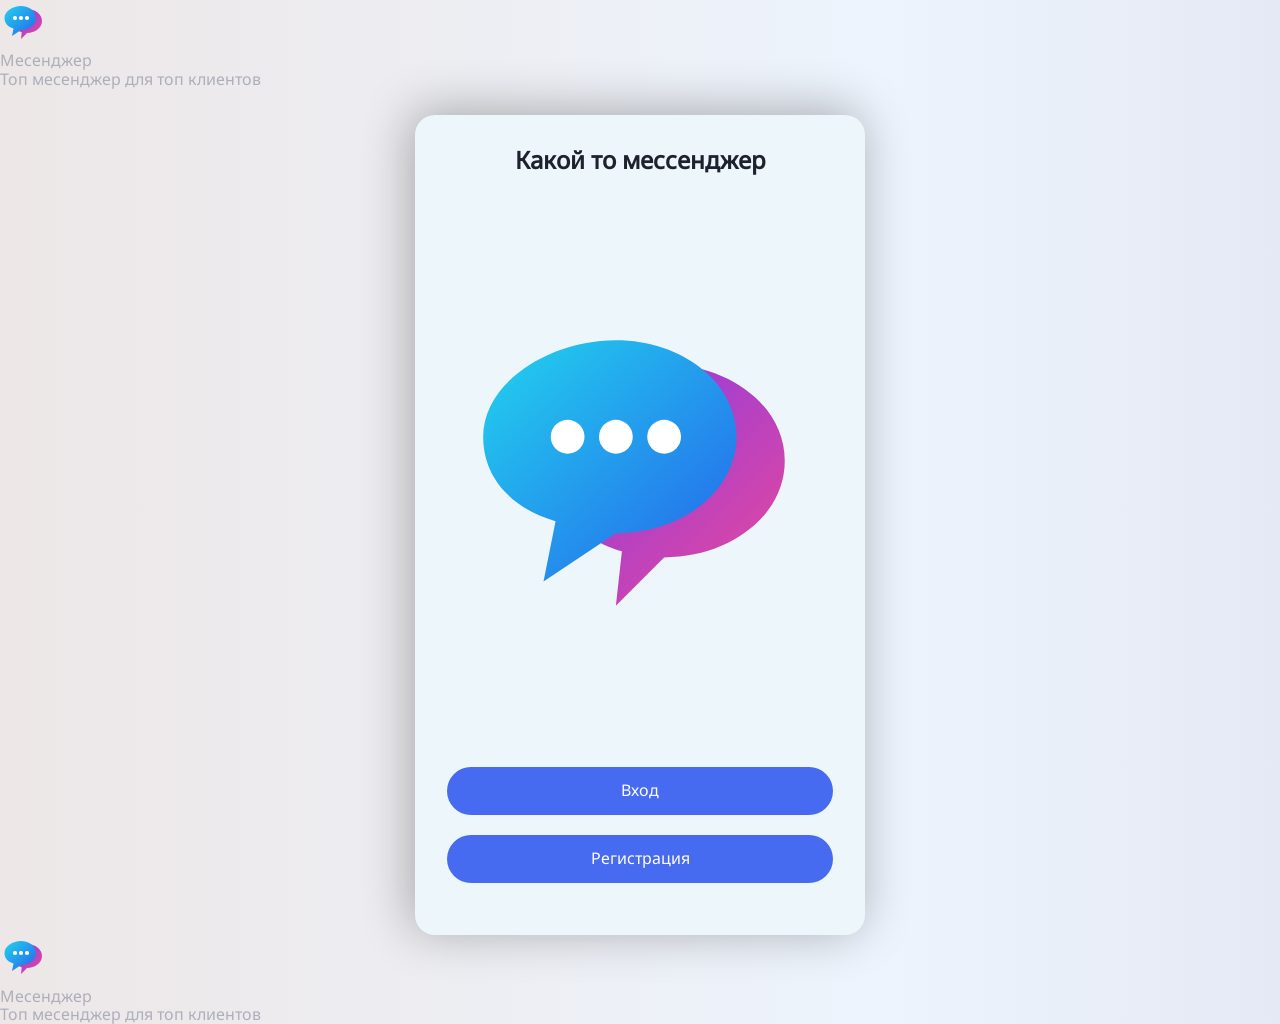
<file: Client/index.html>
<!DOCTYPE html>
<html lang="en">

<head>
  <meta charset="UTF-8">
  <meta name="viewport" content="width=device-width, initial-scale=1.0">
  <title>messager-reg</title>
  <link rel="stylesheet" href="Styles/styles.css">
  <script type="module" src="./scripts/script.js"></script>
</head>

<body>
  <header class="header">
    <div class="container">
      <div class="header__wrapper">
        <a class="header__logo" href="#">
          <svg class="header__image" width="48" height="48" aria-hidden="true">
            <use xlink:href="images/sprite.svg#icon-logo"></use>
          </svg>
          <p>Месенджер</p>
        </a>
        <div class="header__rating">
          <div class="header__text">
            <span class="header__desc">Топ месенджер для топ клиентов</span>
          </div>
        </div>
      </div>
    </div>
  </header>
  <main>
    <section class="welcome-page">
      <h1 class="visually-hidden" aria-hidden="false">Регистрация&nbsp;&mdash; мессенджера</h1>
      <div class="container">

        <!-- стартовая карточка -->
        <div class="wrapper-owner no-user">
          <div class="card wrapper-start">
            <form class="registration-form" action="#" method="POST">
              <h2 class="registration-form__name">Какой то мессенджер</h2>
              <div class="registration-form__wrapper">
                <img class="no-user" src="images/logo.svg" alt="" width="500">
              </div>
              <div class="wrapper-container">
                <button class="registration-form__btn btn registration-form__btn--login" type="button">Вход</button>
                <button class="registration-form__btn btn registration-form__btn--reg"
                  type="button">Регистрация</button>
              </div>
            </form>
          </div>

          <!-- карта логина -->
          <div class="card wrapper-login">
            <div class="card__double">
              <form class="registration-form submit-login" action="#" method="POST">
                <h2 class="registration-form__name">Вход</h2>
                <div class="registration-form__wrapper registration-form__wrapper--login">
                  <div class="registration-form__inner registration-form__inner--row">
                    <div class="registration-form__wrapper">
                      <img class="no-user" src="images/logo.svg" alt="" width="500">
                    </div>
                    <div class="custom-input">
                      <input class="custom-input__field" type="text" name="login" id="login_auth" required>
                      <label class="custom-input__label" for="login">Логин</label>
                    </div>
                    <div class="custom-input">
                      <input class="custom-input__field" type="password" name="password" id="pass_auth">
                      <label class="custom-input__label" for="password">Пароль</label>
                    </div>
                  </div>
                </div>
                <button class="registration-form__btn btn" type="submit">Войти</button>
                <button class="btn__data-back" type="button">
                  <svg class="btn__data-icon" width="20" height="20" aria-hidden="true">
                    <use xlink:href="images/sprite.svg#icon-close"></use>
                  </svg>
                </button>
              </form>
            </div>
          </div>

          <!-- карта регистрации -->
          <div class="card wrapper-registration">
            <div class="card__double">
              <form class="registration-form submit-reg" action="#" method="POST">
                <h2 class="registration-form__name">Регистрация</h2>
                <div class="registration-form__wrapper">
                  <div class="registration-form__inner registration-form__inner--row">
                    <div class="custom-input">
                      <input class="custom-input__field" type="text" name="nik-name" id="_nik-name" required>
                      <label class="custom-input__label" for="nik-name">Ник</label>
                    </div>
                    <div class="custom-input">
                      <input class="custom-input__field" type="text" name="login" id="_login" required>
                      <label class="custom-input__label" for="login">Логин</label>
                    </div>
                    <div class="custom-input">
                      <input class="custom-input__field" type="password" name="password" id="_password">
                      <label class="custom-input__label" for="password">Пароль</label>
                    </div>
                    <div class="custom-input">
                      <input class="custom-input__field" type="password" name="password" id="confirm_password">
                      <label class="custom-input__label" for="password">Подтверждение пароля</label>
                    </div>
                  </div>
                  <div class="custom-radio__wrap custom-radio__wrap--row">
                    <p class="custom-radio__text">Ваш пол:</p>
                    <div class="custom-radio__wrap custom-radio__wrap--row">
                      <div class="custom-radio">
                        <input class="custom-radio__field custom-radio__field--male" type="radio" id="gender_male"
                          name="gender" checked>
                        <label class="custom-radio__label" for="gender_male">
                          Мужчина</label>
                      </div>
                      <div class="custom-radio">
                        <input class="custom-radio__field custom-radio__field--female" type="radio" id="gender_female"
                          name="gender">
                        <label class="custom-radio__label" for="gender_female">
                          Женщина</label>
                      </div>
                    </div>
                  </div>
                  <div class="wrapper-avatar">
                    <div class="wrapper-avatar__inner">
                      <div class="wrapper-avatar__content wrapper-avatar__content--btn">
                        <!--  -->
                      </div>
                    </div>
                  </div>
                </div>
                <div class="custom-checkbox">
                  <input class="custom-checkbox__field custom-checkbox__field--agree visually-hidden" type="checkbox"
                    id="agree" name="agree">
                  <label class="custom-checkbox__label" for="agree">
                    <span class="custom-checkbox__heading">Согласен на&nbsp;обработку и&nbsp;передачу
                      <a class="custom-checkbox__label-link custom-checkbox__label-link--personal-data" href="#">
                        персональных данных</a>
                    </span>
                    <svg class="custom-checkbox__icon" width="12" height="12" aria-hidden="true">
                      <use xlink:href="images/sprite.svg#icon-check"></use>
                    </svg>
                  </label>
                </div>
                <button class="registration-form__btn btn" type="submit">Зарегистрироваться</button>
                <button class="btn__data-back" type="button">
                  <svg class="btn__data-icon" width="20" height="20" aria-hidden="true">
                    <use xlink:href="images/sprite.svg#icon-close"></use>
                  </svg>
                </button>
              </form>
            </div>
          </div>

          <!-- настройка аватара -->
          <div class="card wrapper-note">
            <div class="card__double">
              <div class="card__triple">
                <div class="wrapper-note__registration">
                  <form class="registration-form" action="#" method="POST">
                    <h2 class="registration-form__name">Настройка аватарки</h2>
                    <div class="avatar-custom avatar-custom--ears">
                      <p class="avatar-custom__text">Уши</p>
                      <input class="avatar-custom__range" type="range" min="1" max="5" step="1" value="0">
                      <p class="avatar-custom__value">1</p>
                    </div>
                    <div class="avatar-custom avatar-custom--dress">
                      <p class="avatar-custom__text">Одежда</p>
                      <input class="avatar-custom__range" type="range" min="1" max="5" step="1" value="0">
                      <p class="avatar-custom__value">1</p>
                    </div>
                    <div class="avatar-custom avatar-custom--chin">
                      <p class="avatar-custom__text">Усы / брода</p>
                      <input class="avatar-custom__range" type="range" min="1" max="5" step="1" value="0">
                      <p class="avatar-custom__value">1</p>
                    </div>
                    <div class="avatar-custom avatar-custom--mouth ">
                      <p class="avatar-custom__text">Рот</p>
                      <input class="avatar-custom__range" type="range" min="1" max="5" step="1" value="0">
                      <p class="avatar-custom__value">1</p>
                    </div>
                    <div class="avatar-custom avatar-custom--eye">
                      <p class="avatar-custom__text">Глаза</p>
                      <input class="avatar-custom__range" type="range" min="1" max="5" step="1" value="0">
                      <p class="avatar-custom__value">1</p>
                    </div>
                    <div class="avatar-custom avatar-custom--nose">
                      <p class="avatar-custom__text">Нос</p>
                      <input class="avatar-custom__range" type="range" min="1" max="5" step="1" value="0">
                      <p class="avatar-custom__value">1</p>
                    </div>
                    <div class="avatar-custom avatar-custom--hair">
                      <p class="avatar-custom__text">Причёска</p>
                      <input class="avatar-custom__range" type="range" min="1" max="5" step="1" value="0">
                      <p class="avatar-custom__value">1</p>
                    </div>
                    <div class="wrapper-avatar wrapper-avatar--custom">
                      <div class="wrapper-avatar__content"></div>
                    </div>
                    <button class="registration-form__btn btn registration-form__btn--generator"
                      type="button">Сгенерировать</button>
                    <button class="btn__data-back btn__data-back-reg" type="button">
                      <svg class="btn__data-icon" width="20" height="20" aria-hidden="true">
                        <use xlink:href="images/sprite.svg#icon-close"></use>
                      </svg>
                    </button>
                  </form>
                </div>
              </div>
            </div>
          </div>

          <!-- карта описания -->
          <div class="card wrapper-personal-data">
            <div class="card__double">
              <div class="card__triple">
                <div class="wrapper-personal-data__registration">
                  <form class="registration-form" action="#" method="POST">
                    <h2 class="registration-form__name registration-form__name--header">Согласие на&nbsp;обработку
                      и&nbsp;передачу персональных данных</h2>
                    <div class="personal-box">
                      <iframe class="iframe-agree" src="agreement-text.html" loading="lazy"></iframe>
                    </div>
                    <button class="btn__data-back btn__data-back-reg" type="button">
                      <svg class="btn__data-icon" width="20" height="20" aria-hidden="true">
                        <use xlink:href="images/sprite.svg#icon-close"></use>
                      </svg>
                    </button>
                  </form>
                </div>
              </div>
            </div>
          </div>
        </div>
      </div>
    </section>
  </main>

  <footer class="footer">
    <div class="container">
      <div class="header__wrapper">
        <a class="header__logo" href="#">
          <svg class="header__image" width="48" height="48" aria-hidden="true">
            <use xlink:href="images/sprite.svg#icon-logo"></use>
          </svg>
          <p>Месенджер</p>
        </a>
        <div class="header__rating">
          <div class="header__text">
            <span class="header__desc">Топ месенджер для топ клиентов</span>
          </div>
        </div>
      </div>
    </div>
  </footer>
</body>

</html>
</file>
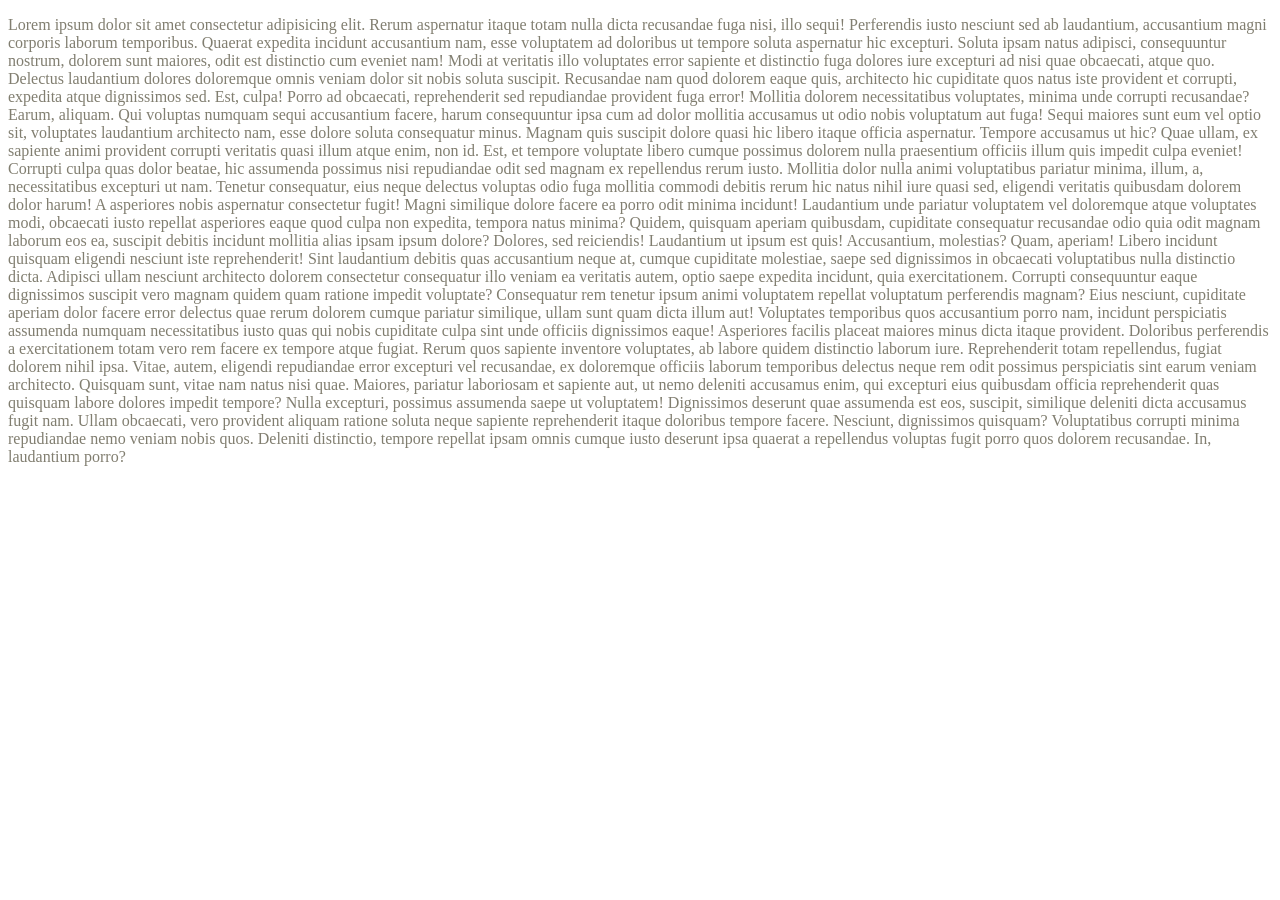
<file: Client/agreement-text.html>
<!DOCTYPE html>
<html lang="en">

<head>
    <meta charset="UTF-8">
    <meta name="viewport" content="width=device-width, initial-scale=1.0">
    <!-- <title>Document</title> -->
    <link rel="stylesheet" href="Styles/blocks/agree-content.css">
</head>
<body>
    <p class="text-agree">Lorem ipsum dolor sit amet consectetur adipisicing elit. Rerum aspernatur itaque totam nulla
        dicta recusandae fuga nisi, illo sequi! Perferendis iusto nesciunt sed ab laudantium,
        accusantium magni corporis laborum temporibus.
        Quaerat expedita incidunt accusantium nam, esse voluptatem ad doloribus ut tempore soluta
        aspernatur hic excepturi. Soluta ipsam natus adipisci, consequuntur nostrum, dolorem sunt
        maiores, odit est distinctio cum eveniet nam!
        Modi at veritatis illo voluptates error sapiente et distinctio fuga dolores iure excepturi ad
        nisi quae obcaecati, atque quo. Delectus laudantium dolores doloremque omnis veniam dolor sit
        nobis soluta suscipit.
        Recusandae nam quod dolorem eaque quis, architecto hic cupiditate quos natus iste provident et
        corrupti, expedita atque dignissimos sed. Est, culpa! Porro ad obcaecati, reprehenderit sed
        repudiandae provident fuga error!
        Mollitia dolorem necessitatibus voluptates, minima unde corrupti recusandae? Earum, aliquam. Qui
        voluptas numquam sequi accusantium facere, harum consequuntur ipsa cum ad dolor mollitia
        accusamus ut odio nobis voluptatum aut fuga!
        Sequi maiores sunt eum vel optio sit, voluptates laudantium architecto nam, esse dolore soluta
        consequatur minus. Magnam quis suscipit dolore quasi hic libero itaque officia aspernatur.
        Tempore accusamus ut hic?
        Quae ullam, ex sapiente animi provident corrupti veritatis quasi illum atque enim, non id. Est,
        et tempore voluptate libero cumque possimus dolorem nulla praesentium officiis illum quis
        impedit culpa eveniet!
        Corrupti culpa quas dolor beatae, hic assumenda possimus nisi repudiandae odit sed magnam ex
        repellendus rerum iusto. Mollitia dolor nulla animi voluptatibus pariatur minima, illum, a,
        necessitatibus excepturi ut nam.
        Tenetur consequatur, eius neque delectus voluptas odio fuga mollitia commodi debitis rerum hic
        natus nihil iure quasi sed, eligendi veritatis quibusdam dolorem dolor harum! A asperiores nobis
        aspernatur consectetur fugit!
        Magni similique dolore facere ea porro odit minima incidunt! Laudantium unde pariatur voluptatem
        vel doloremque atque voluptates modi, obcaecati iusto repellat asperiores eaque quod culpa non
        expedita, tempora natus minima?
        Quidem, quisquam aperiam quibusdam, cupiditate consequatur recusandae odio quia odit magnam
        laborum eos ea, suscipit debitis incidunt mollitia alias ipsam ipsum dolore? Dolores, sed
        reiciendis! Laudantium ut ipsum est quis!
        Accusantium, molestias? Quam, aperiam! Libero incidunt quisquam eligendi nesciunt iste
        reprehenderit! Sint laudantium debitis quas accusantium neque at, cumque cupiditate molestiae,
        saepe sed dignissimos in obcaecati voluptatibus nulla distinctio dicta.
        Adipisci ullam nesciunt architecto dolorem consectetur consequatur illo veniam ea veritatis
        autem, optio saepe expedita incidunt, quia exercitationem. Corrupti consequuntur eaque
        dignissimos suscipit vero magnam quidem quam ratione impedit voluptate?
        Consequatur rem tenetur ipsum animi voluptatem repellat voluptatum perferendis magnam? Eius
        nesciunt, cupiditate aperiam dolor facere error delectus quae rerum dolorem cumque pariatur
        similique, ullam sunt quam dicta illum aut!
        Voluptates temporibus quos accusantium porro nam, incidunt perspiciatis assumenda numquam
        necessitatibus iusto quas qui nobis cupiditate culpa sint unde officiis dignissimos eaque!
        Asperiores facilis placeat maiores minus dicta itaque provident.
        Doloribus perferendis a exercitationem totam vero rem facere ex tempore atque fugiat. Rerum quos
        sapiente inventore voluptates, ab labore quidem distinctio laborum iure. Reprehenderit totam
        repellendus, fugiat dolorem nihil ipsa.
        Vitae, autem, eligendi repudiandae error excepturi vel recusandae, ex doloremque officiis
        laborum temporibus delectus neque rem odit possimus perspiciatis sint earum veniam architecto.
        Quisquam sunt, vitae nam natus nisi quae.
        Maiores, pariatur laboriosam et sapiente aut, ut nemo deleniti accusamus enim, qui excepturi
        eius quibusdam officia reprehenderit quas quisquam labore dolores impedit tempore? Nulla
        excepturi, possimus assumenda saepe ut voluptatem!
        Dignissimos deserunt quae assumenda est eos, suscipit, similique deleniti dicta accusamus fugit
        nam. Ullam obcaecati, vero provident aliquam ratione soluta neque sapiente reprehenderit itaque
        doloribus tempore facere. Nesciunt, dignissimos quisquam?
        Voluptatibus corrupti minima repudiandae nemo veniam nobis quos. Deleniti distinctio, tempore
        repellat ipsam omnis cumque iusto deserunt ipsa quaerat a repellendus voluptas fugit porro quos
        dolorem recusandae. In, laudantium porro?</p>
</body>
</html>
</file>
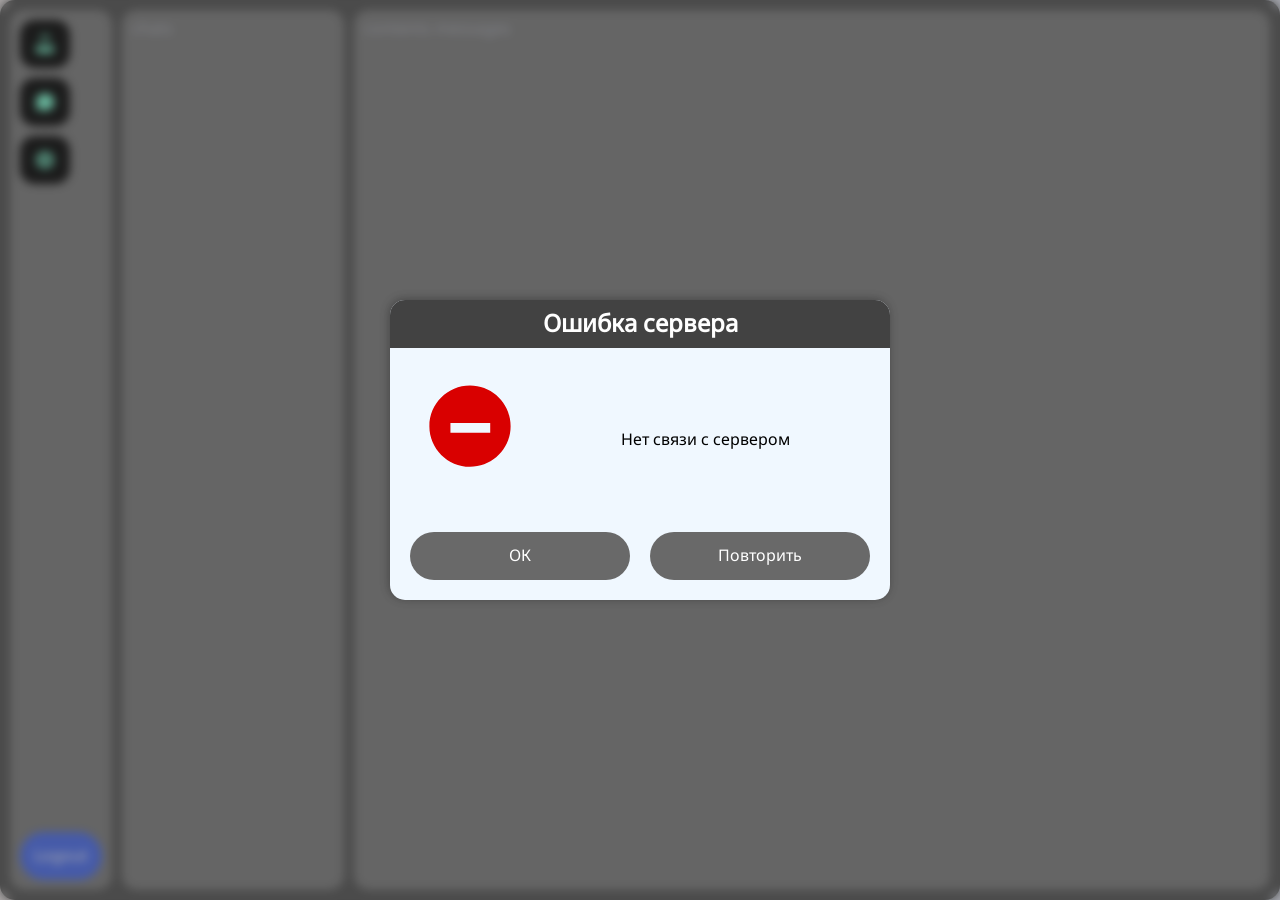
<file: Client/app_page.html>
<!DOCTYPE html>
<html lang="en">

<head>
  <meta charset="UTF-8">
  <meta name="viewport" content="width=device-width, initial-scale=1.0">
  <title>messager-app</title>
  <link rel="stylesheet" href="Styles/styles.css">
  <script type="module" src="./scripts/application.js"></script>
</head>

<body>
  <!-- основное приложение -->
  <div class="app wrapper-app-main">
    <nav class="app__nav">
      <ul class="app__nav-ul">
        <li>
          <button class="app__nav-btn btn btn__profile">
            <svg class="btn__data-icon" width="20" height="20" aria-hidden="true">
              <use xlink:href="images/generals.svg#icon-profile"></use>
            </svg>
          </button>
        </li>
        <li>
          <button class="app__nav-btn btn">
            <svg class="btn__data-icon" width="20" height="20" aria-hidden="true">
              <use xlink:href="images/generals.svg#icon-chat"></use>
            </svg>
          </button>
        </li>
        <li>
          <button class="app__nav-btn btn">
            <svg class="btn__data-icon" width="20" height="20" aria-hidden="true">
              <use xlink:href="images/generals.svg#icon-setting"></use>
            </svg>
          </button>
        </li>
      </ul>
      <button class="registration-form__btn btn registration-form__btn--logout" type="button">Logout</button>
    </nav>
    <div class="app__chat-list">
      <p>chats</p>
    </div>
    <div class="app__content">contents messages</div>
  </div>

  <div class="profile">
    <div class="profile__box">
      <div class="item item--head">
        <p>Ваш id: #123231</p>
      </div>
      <div class="item item--ava">
        <!-- avatar -->
         <div class="profile__ava"></div>
      </div>
      <div class="item item--meta">
        <table class="profile-table">
          <caption class="no-user">Мета-данные</caption>
          <tr>
            <td class="label no-user">День рождения:</td>
            <td class="value">06.12.1981</td>
          </tr>
          <tr>
            <td class="label no-user">Дата регистрации:</td>
            <td class="value">24.05.2026</td>
          </tr>
          <tr>
            <td class="label no-user">Страна:</td>
            <td class="value">Россия</td>
          </tr>
          <tr>
            <td class="label no-user">Город:</td>
            <td class="value">Самара</td>
          </tr>
          <tr>
            <td class="label no-user">показывать мета-данные:</td>
            <td class="value"><input type="checkbox"></td>
          </tr>          
        </table>        

      </div>
      <div class="item item--publicData">
        <table class="profile-table">
          <caption class="no-user">Профиль пользователя</caption>
          <tr>
            <td class="label no-user">Ник:</td>
            <td class="value">Василь</td>
            <td> <button>fddfs</button></td>
          </tr>
          <tr>
            <td class="label no-user">Пол:</td>
            <td class="value">Мужской</td>
          </tr>
          <tr>
            <td class="label no-user">Роль:</td>
            <td class="value">Пользователь</td>
          </tr>
          <tr>
            <td class="label no-user">Статус:</td>
            <td class="value">hello world</td>
          </tr>
        </table>
      </div>
      <div class="item item--btnPanel">
        <button>ок</button>
      </div>
                    <button class="btn__data-back btn__data-back-reg" type="button">
                      <svg class="btn__data-icon" width="20" height="20" aria-hidden="true">
                        <use xlink:href="images/sprite.svg#icon-close"></use>
                      </svg>
                    </button>      
    </div>
  </div>
</body>

</html>
</file>
<file: Client/Styles/blocks/agree-content.css>
.iframe-agree {
    height: 100%;
    width: 100%;
    border-radius: 10px;
    border: 1px solid #817e7073;
}

.text-agree {
    color: #817e70;
}
</file>
<file: Client/Styles/styles.css>
@import "global/container.css";
@import "global/fonts.css";
@import "global/reboot.css";
@import "global/visually-hidden.css";
@import "normalize.css";
@import "blocks/hello-page.css";
@import "blocks/registration.css";
@import "blocks/btn.css";
@import "blocks/custom-checkbox.css";
@import "blocks/custom-input.css";
@import "blocks/custom-radio.css";
@import "blocks/avatar-custom.css";
@import "blocks/app.css";
@import "blocks/agree-content.css";
@import "blocks/message-card.css";
@import "blocks/profile.css";
</file>
